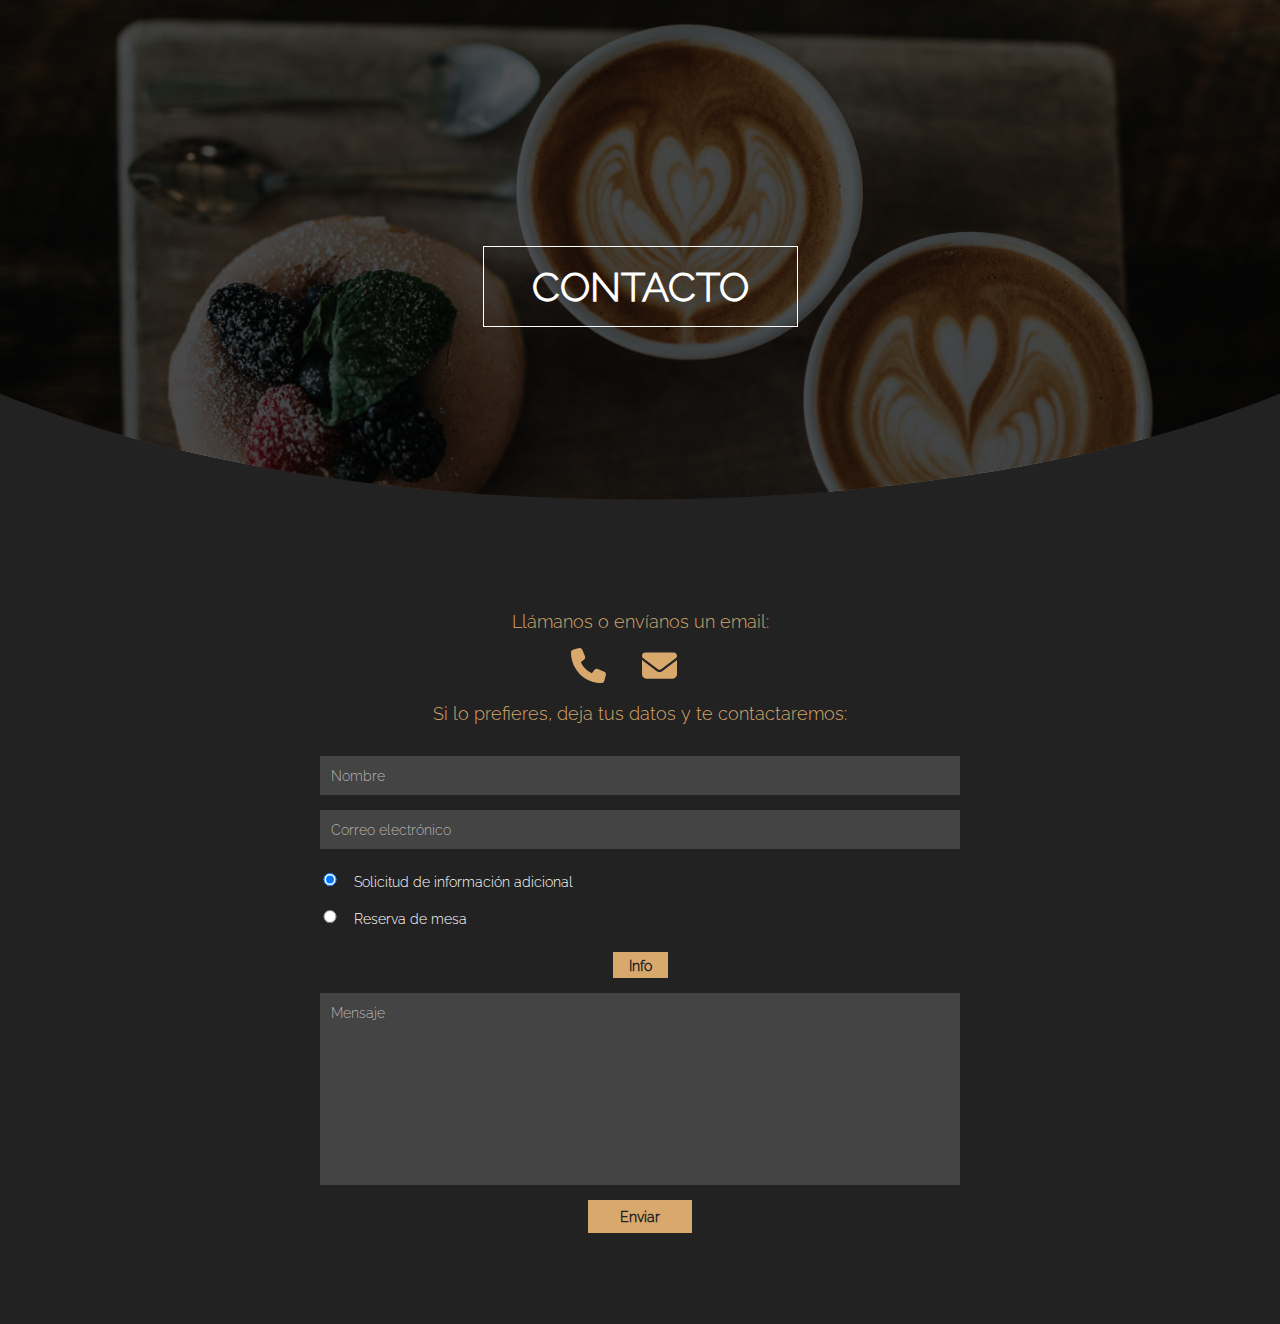
<file: index.html>
<!DOCTYPE html>
<html lang="en">
<head>
    <meta charset="UTF-8">
    <meta name="viewport" content="width=device-width, initial-scale=1.0">
    <title>Examen Tema 5</title>
    <link rel="stylesheet" href="/styles/style.css">
    <link rel="shortcut icon" href="favicon.ico" type="image/x-icon">
</head>
<body>
    <header class="hero-container">
        <div class="hero-body">
            <h1>Contacto</h1>
        </div>
    </header>

    <main class="form-container">
        <section class="icons">
            <p>Llámanos o envíanos un email:</p>
            <svg xmlns="http://www.w3.org/2000/svg" viewBox="0 0 512 512"><path fill="#d8a86d" d="M164.9 24.6c-7.7-18.6-28-28.5-47.4-23.2l-88 24C12.1 30.2 0 46 0 64C0 311.4 200.6 512 448 512c18 0 33.8-12.1 38.6-29.5l24-88c5.3-19.4-4.6-39.7-23.2-47.4l-96-40c-16.3-6.8-35.2-2.1-46.3 11.6L304.7 368C234.3 334.7 177.3 277.7 144 207.3L193.3 167c13.7-11.2 18.4-30 11.6-46.3l-40-96z"/></svg>
            <svg xmlns="http://www.w3.org/2000/svg" viewBox="0 0 512 512"><path fill="#d8a86d" d="M48 64C21.5 64 0 85.5 0 112c0 15.1 7.1 29.3 19.2 38.4L236.8 313.6c11.4 8.5 27 8.5 38.4 0L492.8 150.4c12.1-9.1 19.2-23.3 19.2-38.4c0-26.5-21.5-48-48-48H48zM0 176V384c0 35.3 28.7 64 64 64H448c35.3 0 64-28.7 64-64V176L294.4 339.2c-22.8 17.1-54 17.1-76.8 0L0 176z"/></svg>
            <p>Si lo prefieres, deja tus datos y te contactaremos:</p>
        </section>

        <form action="submitForm.html" method="get" id="contact-form" class="contact-form">
            <label for="name"></label>
            <input type="text" id="name" name="name" placeholder="Nombre">
            <label for="email"></label>
            <input type="text" id="email" name="email" placeholder="Correo electrónico">
            <div class="option-container">
            <input type="radio" name="info" id="info1" checked>
            <label for="">Solicitud de información adicional</label>
            </div>
            <div class="option-container">
            <input type="radio" name="info" id="info2">
            <label for="">Reserva de mesa</label>
            </div>
            <button id="info-btn" class="info-btn">Info</button>
            <textarea name="message" id="message" cols="30" rows="10" placeholder="Mensaje"></textarea>
        
            <button id="submit-btn" type="submit" class="submit-btn">Enviar</button>

            <ul id="errors" class="error-list"></ul>
        </form>
    </main>

    <script src="/scripts/index.js"></script>
</body>
</html>
</file>
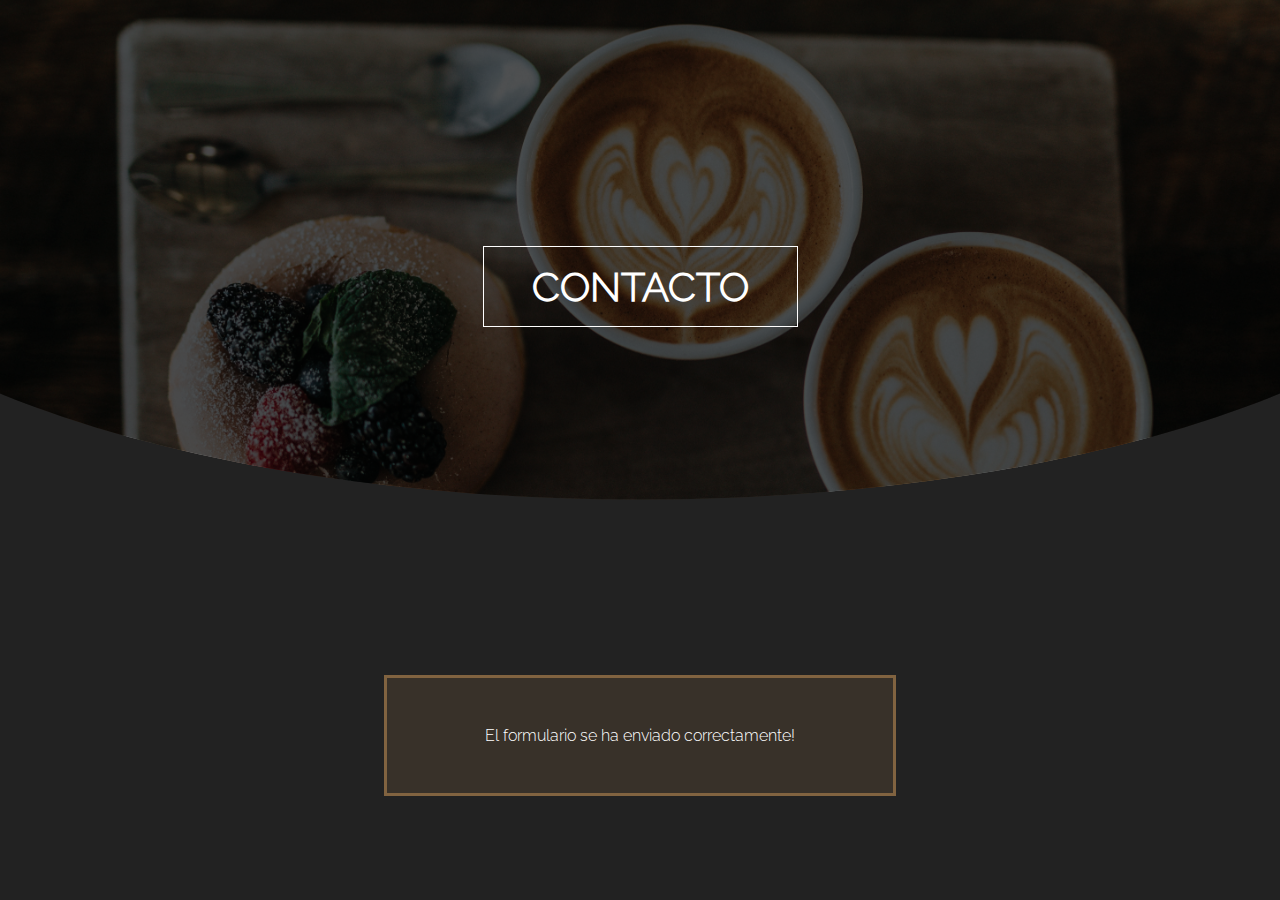
<file: submitForm.html>
<!DOCTYPE html>
<html lang="en">
<head>
    <meta charset="UTF-8">
    <meta name="viewport" content="width=device-width, initial-scale=1.0">
    <title>Envío Correcto</title>
    <link rel="stylesheet" href="/styles/style.css">
    <link rel="shortcut icon" href="favicon.ico" type="image/x-icon">
</head>
<body>
    <header class="hero-container">
        <div class="hero-body">
            <h1>Contacto</h1>
        </div>
    </header>

    <section class="form-submitted">
        <p>El formulario se ha enviado correctamente!</p>
    </section>
</body>
</html>
</file>
<file: styles/style.css>
@font-face {
    font-family: 'Raleway';
    src: url(/assets/fonts/Raleway-Light.ttf) format('truetype');
}

:root{
    --h1-font-size: 2.5rem;
    --p-font-size: 1.1rem;
    --primary-color: #d8a86d;
    --main-text-color: #ffffff;
    --height-hero-image: 75vh;
    --svg-width: 35px;
    --svg-height: 35px;
    --error-font-size: .85rem;
}

@media screen and (max-width: 1024px){
    :root{
        --h1-font-size: 2rem;
        --p-font-size: .9rem;
        --primary-color: #d8a86d;
        --main-text-color: #ffffff;
        --height-hero-image: 70vh;
        --svg-width: 30px;
        --svg-height: 30px;
        --error-font-size: .8rem;
    }
}

*, 
::after, 
::before{
    margin: 0;
    padding: 0;
    box-sizing: border-box;
    font-family: Raleway;
}

body{
    background-color: #222222;
}

.hero-container{
    background: url(/assets/imgs/hero-image.jpg) center/cover;
    height: var(--height-hero-image);
    position: relative;
    clip-path: ellipse(67% 47% at 50% 27%);
}

.hero-container::before{
    position: absolute;
    background: black;
    content: "";
    height: 100%;
    width: 100%;
    opacity: 0.65;
}

.hero-body{
    position: relative;
    display: flex;
    flex-direction: column;
    justify-content: center;
    align-items: center;
    height: 85%;
    margin:auto;
    color:var(--main-text-color);
}

.hero-body h1{
    border: 1px solid var(--main-text-color);
    padding: 1rem 3rem;
    font-size: var(--h1-font-size);
    text-transform: uppercase;
}

.form-container{
    display: flex;
    flex-direction: column;
    align-items: center;
    justify-content: center;
    margin: -4em 0 4em 0;
}

.icons {
    text-align: center;
}

.icons svg{
    margin: 1em 2em 1em 0;
    width: var(--svg-width);
    height: var(--svg-height);
}

.icons p{
    color: var(--primary-color);
    font-size: var(--p-font-size);
}

.contact-form{
    display: flex;
    flex-direction: column;
    align-items: center;
    color: var(--main-text-color);
    margin:auto;
    width: 50%;
    min-width: 50%;
    margin-top: 2em;
}

.contact-form input, 
select,
textarea{
    width: 100%;
    padding: .7rem;
    margin-bottom: 1em;
    background-color: #444444;
    border:0;
    color: var(--main-text-color);
    resize:none;
    font-size: .9rem;
}

input::placeholder,
textarea::placeholder{
    color: #dddadac2;
}

input:focus,
textarea:focus,
select:focus{
    outline: 1.5px solid var(--primary-color);
}

.option-container{
    display: flex;
    justify-content: left;
    margin-top: .6em;
    width: 100%;
}

input[type=radio]{
    width: 20px;
    border:none;
    margin-right: 1em;
}

.option-container label{
    font-size: .9rem;
}

button{
    cursor: pointer;
    padding: .5rem 2rem;
    font-size: .9rem;
    font-weight:1000;
    background-color: var(--primary-color);
    border:none;
    color: #222222;
}

button:hover{
    background-color: #816340;
}

.info-btn{
    margin: 1em 0 1em 0;
    padding: .3rem 1rem;
}

.error-list{
    list-style: none;
    text-align: center;
    font-size: var(--error-font-size);
    margin: 1em 0 1em 0;
}

.error-list li{
    border: 2px solid #816340;
    padding: .7rem .9rem;
    margin-bottom: 1em;
    background-color: #88694439;
} 

.form-submitted{
    border: 3px solid #816340;
    padding: 3rem 2rem;
    color: var(--main-text-color);
    background-color: #88694439;
    width: 40%;
    min-width: 40%;
    margin: auto;
    text-align: center;
}
</file>
